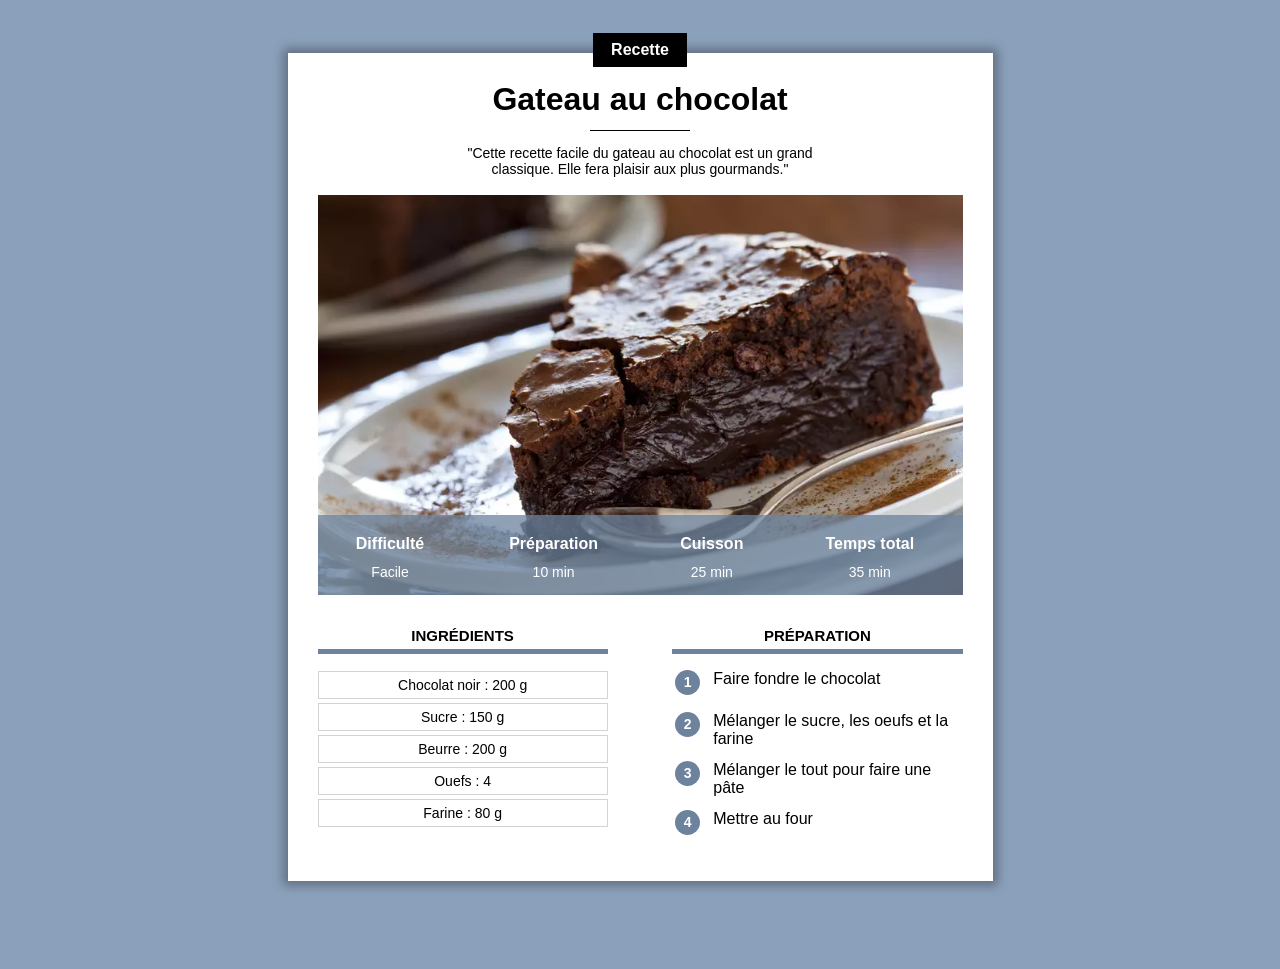
<file: index.html>
<!DOCTYPE html>
<html lang="fr">
    <head>
        <title>Gateau au chocolat</title>
        <meta charset="UTF-8">
        <meta name="viewport" content="width=device-width, initial-scale=1.0">
        <link rel="stylesheet" href="recette.css">
    </head>
    <body>

        <div class="contenu">

            <div class="centre categorie">
                <p class="categorie">Recette</p>
            </div>

            <h1>Gateau au chocolat</h1>

            <div class="separateur">

            </div>
                
            <!-- LE CONTENU DE MA PAGE -->
            <div class="centre">
                <p class="description">"Cette recette facile du gateau au chocolat est un grand classique. Elle fera plaisir aux plus gourmands."</p>
            </div>
            
            <div class="info">
                <img class="centre info" src="gateau.jpg">

                <table class="info">
                    <tr>
                        <th>Difficulté</th>
                        <th>Préparation</th>
                        <th>Cuisson</th>
                        <th>Temps total</th>
                    </tr>

                    <tr>
                        <td>Facile</td>
                        <td>10 min</td>
                        <td>25 min</td>
                        <td>35 min</td>
                    </tr>
                </table>
            </div>

            <div>
                <div class="colonne colonne1">
                    <h2>Ingrédients</h2>
                    <div class="ingredients">
                        <p>Chocolat noir : 200 g</p>
                        <p>Sucre : 150 g</p>
                        <p>Beurre : 200 g</p>
                        <p>Ouefs : 4</p>
                        <p>Farine : 80 g</p>
                    </div>
                </div>

                <div class="colonne colonne2">
                    <h2>Préparation</h2>
                    <table class="preparation">
                        <tr><td><p class="numero">1</p></td><td class="preparation_etape">Faire fondre le chocolat</td></tr>
                        <tr><td><p class="numero">2</p></td><td class="preparation_etape">Mélanger le sucre, les oeufs et la farine</td></tr>
                        <tr><td><p class="numero">3</p></td><td class="preparation_etape">Mélanger le tout pour faire une pâte</td></tr>
                        <tr><td><p class="numero">4</p></td><td class="preparation_etape">Mettre au four</td></tr>
                    </table>
                </div>
            </div>
        </div>

    </body>
</html>
</file>
<file: recette.css>
*{
    overflow: auto;
}


body{
    background-color:  #8BA1BB;
    font-family: Arial;
}

div.contenu{
    background-color: white;
    margin: 40px 8px 40px 8px;
    padding: 0px 8px 20px 8px;
    /*min-width: 350px;*/
    box-shadow: 0 0 10px 5px #0000004d;
    overflow: visible;
}

h1{
    text-align: center;
    margin-bottom: 12px;
    margin-top: 10px;
}

p.description{
    text-align: center;
    max-width: 400px;
    display: inline-block;
    font-size: 14px;
}

/* Mon commentaire CSS*/

.centre{
    text-align: center;
    width: 100%;
}

p.categorie{
    background-color: black;
    color: white;
    display: inline-block;
    margin: -20px 0 0 0;
    padding: 8px 18px;
    font-weight: bold;
    font-size: 16px;
}

div.categorie{
    margin-bottom: 0;
    margin-top: -15px;
    overflow: visible;
}

div.separateur{
    height: 1px;
    width: 100px;
    background-color: black;
    margin-right: auto;
    margin-left: auto;
    
}

div.info{
    position: relative;
}

table.info{
    position: absolute;
    bottom: 0;
    width: 100%;
    color: white;
    background-color: #6C829DC0;
    height: 50px
}

table.info td{
    text-align: center;
    font-size: 12px;
    vertical-align: top;
}

table.info th{
    text-align: center;
    font-size: 14px;
    vertical-align: bottom;
    padding-bottom: 8px;
}

img.info{
    display: block;
    max-height: 400px;
    min-height: 200px;
    object-fit: cover;
    background-color: lightgray;
}

div.colonne{
    width: 100%;
    margin-top: 20px;
}

div.colonne h2{
    text-align: center;
    text-transform: uppercase;
    font-size: 15px;
    border-bottom: 5px solid #6C829D;
    padding-bottom: 5px;
}

div.colonne1{
    display: inline-block;
}

div.ingredients p{
    border: 1px solid lightgrey;
    text-align: center;
    font-size: 14px;
    padding: 5px 0px 5px 0px;
    margin: 4px 0 0 0;
}

table.preparation p.numero{
    background-color: #6C829D;
    color: white;
    width: 25px;
    height: 25px;
    text-align: center;
    font-size: 14px;
    font-weight: bold;
    padding-top: 4px;
    box-sizing: border-box;
    border-radius: 50%;
    margin: 0;
}

table.preparation td {
    vertical-align: top;
    min-height: 40px;
}

table.preparation tr {
    height: 40px;
}

table.preparation td.preparation_etape{
    font-size: 14 px;
    padding-bottom: 10px;
    padding-left: 10px;
    
}

/* STYLES POUR ORDINATEUR */
@media (min-width: 768px){
    div.contenu{
    margin: 60px 10% 80px 10%;
    padding: 0px 30px 30px 30px;
    min-width: 350px;
    }

    table.info{
    height: 80px
    }

    table.info td{
        font-size: 14px;
    }

    table.info th{
        font-size: 16px;
    }

    div.colonne{
        width: 45%;
    }

    div.colonne1{
        margin-right: 10%;
    }

    div.colonne2{
    float: right;
    }
}

/* STYLES POUR TRÈS GRANDS ÉCRANS */
@media (min-width: 900px){
    div.contenu{
        margin-left: auto;
        margin-right: auto;
        width: 645px;
    }
}
</file>
